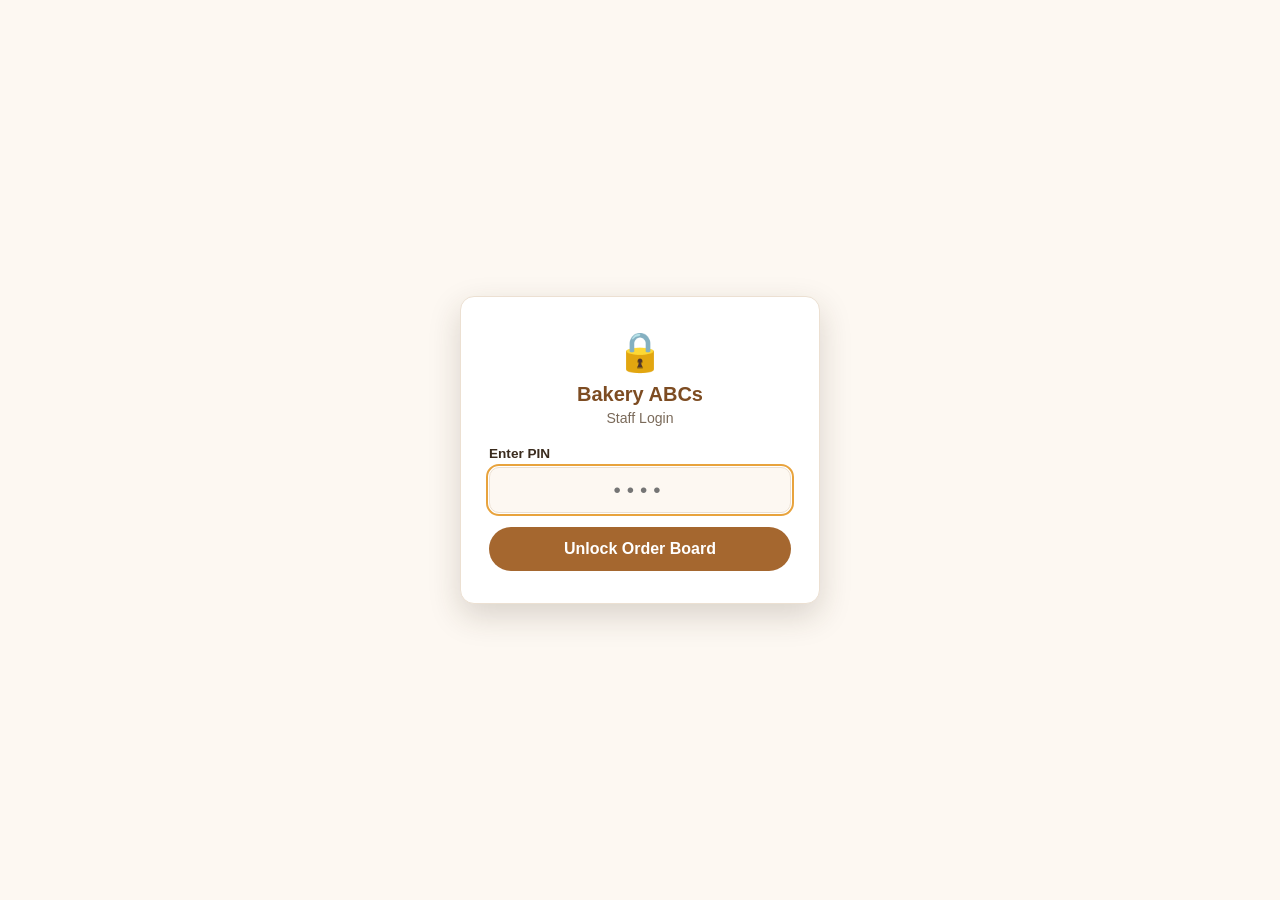
<file: staff.html>
<!DOCTYPE html>
<html lang="en">
<head>
<meta charset="UTF-8" />
<meta name="viewport" content="width=device-width, initial-scale=1.0" />
<title>Bakery ABCs — Staff</title>
<link rel="stylesheet" href="style.css" />
</head>
<body data-page="staff">

  <!-- ============ LOGIN SCREEN (shown first, always) ============ -->
  <div class="staff-login-wrap" id="staffLoginScreen">
    <div class="staff-login-card">
      <div class="lock-icon">🔒</div>
      <h1 id="staffBusinessName">Bakery ABCs</h1>
      <p>Staff Login</p>
      <form id="staffLoginForm" novalidate>
        <div class="field">
          <label for="staffPinInput">Enter PIN</label>
          <input
            type="password"
            id="staffPinInput"
            inputmode="numeric"
            autocomplete="off"
            maxlength="8"
            placeholder="••••"
            required
          />
        </div>
        <button type="submit" class="primary-btn">Unlock Order Board</button>
        <p class="staff-login-error hidden" id="staffLoginError">Incorrect PIN</p>
      </form>
    </div>
  </div>

  <!-- ============ ORDER BOARD (hidden until PIN is correct) ============ -->
  <div class="hidden" id="staffBoardScreen">
    <header class="staff-header">
      <div class="brand">
        <h1 id="staffBoardBusinessName">Bakery ABCs</h1>
        <p>Staff Order Board</p>
      </div>
      <div class="staff-header-actions">
        <button type="button" class="staff-refresh-btn" id="staffRefreshBtn">⟳ Refresh</button>
        <button type="button" id="staffLogoutBtn">Log Out</button>
      </div>
    </header>

    <main class="staff-board-wrap">
      <div class="staff-board-toolbar">
        <h2>Orders by Status</h2>
      </div>

      <div class="staff-empty-notice hidden" id="staffEmptyNotice">
        No orders yet. New orders placed on the Customer Page will appear here automatically.
      </div>

      <div class="board-columns" id="staffBoard"></div>
    </main>
  </div>

  <script src="content.js"></script>
  <script src="script.js"></script>
  <script>
    document.getElementById("staffBusinessName").textContent = BUSINESS_INFO.name;
    document.getElementById("staffBoardBusinessName").textContent = BUSINESS_INFO.name;
    document.title = BUSINESS_INFO.name + " — Staff";
  </script>
</body>
</html>
</file>
<file: style.css>
/* =========================================================
   BAKERY ABCs — STYLES
   ========================================================= */

:root {
  --color-bg: #fdf8f2;
  --color-surface: #ffffff;
  --color-primary: #a5672f;
  --color-primary-dark: #7d4c22;
  --color-accent: #e8a33d;
  --color-text: #3a2b1d;
  --color-text-muted: #7a6a5a;
  --color-border: #ece0d2;
  --color-success: #3f8f5f;
  --color-danger: #c1462f;
  --radius: 14px;
  --shadow: 0 4px 16px rgba(58, 43, 29, 0.08);
  --shadow-lg: 0 12px 32px rgba(58, 43, 29, 0.18);
  --header-height: 64px;
}

* {
  box-sizing: border-box;
}

body {
  margin: 0;
  font-family: "Segoe UI", Roboto, Helvetica, Arial, sans-serif;
  background: var(--color-bg);
  color: var(--color-text);
  padding-bottom: 90px; /* room for mobile sticky cart bar */
}

img {
  max-width: 100%;
  display: block;
}

button {
  font-family: inherit;
  cursor: pointer;
}

a {
  color: inherit;
}

.hidden {
  display: none !important;
}

/* ---------- Header ---------- */

.site-header {
  position: sticky;
  top: 0;
  z-index: 20;
  background: var(--color-primary);
  color: #fff;
  padding: 14px 20px;
  display: flex;
  align-items: center;
  justify-content: space-between;
  box-shadow: var(--shadow);
}

.brand h1 {
  margin: 0;
  font-size: 1.35rem;
  letter-spacing: 0.3px;
}

.brand p {
  margin: 2px 0 0;
  font-size: 0.8rem;
  opacity: 0.85;
}

.header-actions {
  display: flex;
  align-items: center;
  gap: 10px;
}

.icon-btn {
  position: relative;
  background: rgba(255, 255, 255, 0.15);
  border: none;
  color: #fff;
  width: 42px;
  height: 42px;
  border-radius: 50%;
  font-size: 1.15rem;
  display: flex;
  align-items: center;
  justify-content: center;
  transition: background 0.15s ease;
}

.icon-btn:hover {
  background: rgba(255, 255, 255, 0.28);
}

.badge {
  position: absolute;
  top: -4px;
  right: -4px;
  background: var(--color-danger);
  color: #fff;
  font-size: 0.68rem;
  font-weight: 700;
  min-width: 18px;
  height: 18px;
  border-radius: 999px;
  display: flex;
  align-items: center;
  justify-content: center;
  padding: 0 4px;
}

/* ---------- Category nav ---------- */

.category-nav {
  position: sticky;
  top: var(--header-height);
  z-index: 15;
  background: var(--color-bg);
  display: flex;
  gap: 8px;
  padding: 12px 16px;
  overflow-x: auto;
  border-bottom: 1px solid var(--color-border);
}

.category-nav::-webkit-scrollbar {
  display: none;
}

.category-chip {
  flex: 0 0 auto;
  background: var(--color-surface);
  border: 1px solid var(--color-border);
  color: var(--color-text);
  padding: 8px 16px;
  border-radius: 999px;
  font-size: 0.9rem;
  white-space: nowrap;
  transition: all 0.15s ease;
}

.category-chip.active,
.category-chip:hover {
  background: var(--color-primary);
  border-color: var(--color-primary);
  color: #fff;
}

/* ---------- Main / product sections ---------- */

main {
  max-width: 1100px;
  margin: 0 auto;
  padding: 8px 16px 40px;
}

.category-section {
  margin-top: 28px;
}

.category-section h2 {
  font-size: 1.15rem;
  margin: 0 0 14px;
  color: var(--color-primary-dark);
}

.product-grid {
  display: grid;
  grid-template-columns: repeat(auto-fill, minmax(220px, 1fr));
  gap: 16px;
}

.product-card {
  background: var(--color-surface);
  border: 1px solid var(--color-border);
  border-radius: var(--radius);
  overflow: hidden;
  display: flex;
  flex-direction: column;
  box-shadow: var(--shadow);
}

.product-image {
  width: 100%;
  aspect-ratio: 4 / 3;
  background: linear-gradient(135deg, #fff3e0, #fde8c8);
  display: flex;
  align-items: center;
  justify-content: center;
  font-size: 2.6rem;
  overflow: hidden;
}

.product-image img {
  width: 100%;
  height: 100%;
  object-fit: cover;
}

.product-body {
  padding: 12px 14px 14px;
  display: flex;
  flex-direction: column;
  gap: 6px;
  flex: 1;
}

.product-body h3 {
  margin: 0;
  font-size: 1rem;
}

.product-body p {
  margin: 0;
  font-size: 0.85rem;
  color: var(--color-text-muted);
  flex: 1;
}

.product-footer {
  display: flex;
  align-items: center;
  justify-content: space-between;
  margin-top: 4px;
}

.price {
  font-weight: 700;
  color: var(--color-primary-dark);
}

.add-btn {
  background: var(--color-primary);
  color: #fff;
  border: none;
  padding: 8px 14px;
  border-radius: 999px;
  font-size: 0.85rem;
  font-weight: 600;
  transition: background 0.15s ease;
}

.add-btn:hover {
  background: var(--color-primary-dark);
}

.qty-stepper {
  display: flex;
  align-items: center;
  gap: 8px;
  background: var(--color-bg);
  border: 1px solid var(--color-border);
  border-radius: 999px;
  padding: 2px 4px;
}

.qty-stepper button {
  background: var(--color-primary);
  color: #fff;
  border: none;
  width: 26px;
  height: 26px;
  border-radius: 50%;
  font-size: 1rem;
  line-height: 1;
}

.qty-stepper span {
  min-width: 18px;
  text-align: center;
  font-weight: 600;
}

/* ---------- Floating mobile cart bar ---------- */

.mobile-cart-bar {
  position: fixed;
  left: 0;
  right: 0;
  bottom: 0;
  z-index: 25;
  background: var(--color-primary-dark);
  color: #fff;
  padding: 12px 18px;
  display: flex;
  align-items: center;
  justify-content: space-between;
  box-shadow: 0 -4px 16px rgba(0, 0, 0, 0.15);
}

.mobile-cart-bar strong {
  font-size: 1rem;
}

.mobile-cart-bar button {
  background: var(--color-accent);
  color: var(--color-text);
  border: none;
  padding: 10px 18px;
  border-radius: 999px;
  font-weight: 700;
}

/* ---------- Drawer / modal shared overlay ---------- */

.overlay {
  position: fixed;
  inset: 0;
  background: rgba(20, 14, 8, 0.45);
  z-index: 40;
  display: flex;
  justify-content: flex-end;
}

.overlay.center {
  align-items: center;
  justify-content: center;
  padding: 16px;
}

.panel {
  background: var(--color-surface);
  width: 100%;
  max-width: 420px;
  height: 100%;
  display: flex;
  flex-direction: column;
  box-shadow: var(--shadow-lg);
  animation: slideIn 0.2s ease;
}

@keyframes slideIn {
  from {
    transform: translateX(100%);
  }
  to {
    transform: translateX(0);
  }
}

.card-panel {
  background: var(--color-surface);
  width: 100%;
  max-width: 480px;
  max-height: 90vh;
  overflow-y: auto;
  border-radius: var(--radius);
  box-shadow: var(--shadow-lg);
  animation: popIn 0.15s ease;
}

@keyframes popIn {
  from {
    transform: scale(0.96);
    opacity: 0;
  }
  to {
    transform: scale(1);
    opacity: 1;
  }
}

.panel-header,
.card-panel .panel-header {
  display: flex;
  align-items: center;
  justify-content: space-between;
  padding: 16px 18px;
  border-bottom: 1px solid var(--color-border);
}

.panel-header h2 {
  margin: 0;
  font-size: 1.1rem;
}

.close-btn {
  background: none;
  border: none;
  font-size: 1.3rem;
  color: var(--color-text-muted);
  line-height: 1;
  padding: 4px 8px;
}

.panel-body {
  padding: 16px 18px;
  overflow-y: auto;
  flex: 1;
}

.panel-footer {
  padding: 14px 18px 18px;
  border-top: 1px solid var(--color-border);
}

/* ---------- Cart items ---------- */

.cart-item {
  display: flex;
  gap: 12px;
  padding: 12px 0;
  border-bottom: 1px solid var(--color-border);
}

.cart-item:last-child {
  border-bottom: none;
}

.cart-item-thumb {
  width: 54px;
  height: 54px;
  border-radius: 10px;
  background: linear-gradient(135deg, #fff3e0, #fde8c8);
  display: flex;
  align-items: center;
  justify-content: center;
  font-size: 1.5rem;
  flex: 0 0 auto;
  overflow: hidden;
}

.cart-item-thumb img {
  width: 100%;
  height: 100%;
  object-fit: cover;
}

.cart-item-info {
  flex: 1;
  display: flex;
  flex-direction: column;
  gap: 4px;
}

.cart-item-top {
  display: flex;
  justify-content: space-between;
  gap: 8px;
}

.cart-item-top h4 {
  margin: 0;
  font-size: 0.92rem;
}

.remove-link {
  background: none;
  border: none;
  color: var(--color-danger);
  font-size: 0.8rem;
  padding: 0;
  text-decoration: underline;
}

.cart-item-bottom {
  display: flex;
  align-items: center;
  justify-content: space-between;
}

.empty-state {
  text-align: center;
  color: var(--color-text-muted);
  padding: 40px 10px;
}

.summary-row {
  display: flex;
  justify-content: space-between;
  font-size: 0.95rem;
  margin: 4px 0;
}

.summary-row.total {
  font-size: 1.1rem;
  font-weight: 700;
  margin-top: 10px;
  padding-top: 10px;
  border-top: 1px dashed var(--color-border);
}

.primary-btn {
  width: 100%;
  background: var(--color-primary);
  color: #fff;
  border: none;
  padding: 13px;
  border-radius: 999px;
  font-size: 1rem;
  font-weight: 700;
  transition: background 0.15s ease;
}

.primary-btn:hover {
  background: var(--color-primary-dark);
}

.primary-btn:disabled {
  background: #cbb8a2;
  cursor: not-allowed;
}

.secondary-btn {
  width: 100%;
  background: var(--color-surface);
  color: var(--color-primary-dark);
  border: 1px solid var(--color-primary);
  padding: 11px;
  border-radius: 999px;
  font-size: 0.95rem;
  font-weight: 600;
  margin-top: 8px;
}

/* ---------- Forms ---------- */

.field {
  margin-bottom: 14px;
}

.field label {
  display: block;
  font-size: 0.85rem;
  font-weight: 600;
  margin-bottom: 6px;
  color: var(--color-text);
}

.field input,
.field select,
.field textarea {
  width: 100%;
  padding: 10px 12px;
  border-radius: 10px;
  border: 1px solid var(--color-border);
  font-size: 0.95rem;
  background: var(--color-bg);
  color: var(--color-text);
}

.field input:focus,
.field select:focus,
.field textarea:focus {
  outline: 2px solid var(--color-accent);
  outline-offset: 1px;
}

.error-text {
  color: var(--color-danger);
  font-size: 0.78rem;
  margin-top: 4px;
  display: none;
}

.field.invalid input,
.field.invalid select {
  border-color: var(--color-danger);
}

.field.invalid .error-text {
  display: block;
}

/* ---------- Order summary / confirmation ---------- */

.order-summary-box {
  background: var(--color-bg);
  border: 1px solid var(--color-border);
  border-radius: 10px;
  padding: 12px 14px;
  margin-bottom: 16px;
  font-size: 0.9rem;
}

.order-summary-box .summary-line {
  display: flex;
  justify-content: space-between;
  padding: 3px 0;
}

.confirmation-icon {
  text-align: center;
  font-size: 3rem;
  margin-bottom: 6px;
}

.confirmation-number {
  text-align: center;
  font-size: 1.5rem;
  font-weight: 800;
  color: var(--color-primary-dark);
  margin: 4px 0 16px;
}

.confirmation-status {
  display: flex;
  justify-content: center;
  margin-bottom: 16px;
}

.status-pill {
  display: inline-block;
  padding: 6px 16px;
  border-radius: 999px;
  font-weight: 700;
  font-size: 0.8rem;
  letter-spacing: 0.4px;
}

.status-NEW {
  background: #fde8c8;
  color: #8a5a12;
}

.status-PREPARING {
  background: #d9e8fb;
  color: #1d5aa8;
}

.status-READY {
  background: #ddf3e2;
  color: #1f7a3d;
}

.status-COMPLETED {
  background: #e4e4e4;
  color: #4a4a4a;
}

/* ---------- Order tracking ---------- */

.tracking-section {
  margin-top: 40px;
  background: var(--color-surface);
  border: 1px solid var(--color-border);
  border-radius: var(--radius);
  padding: 20px;
  box-shadow: var(--shadow);
}

.tracking-section h2 {
  margin-top: 0;
  color: var(--color-primary-dark);
}

.tracking-form {
  display: flex;
  gap: 10px;
  flex-wrap: wrap;
}

.tracking-form input {
  flex: 1;
  min-width: 180px;
  padding: 10px 12px;
  border-radius: 10px;
  border: 1px solid var(--color-border);
  font-size: 0.95rem;
}

.tracking-form button {
  background: var(--color-primary);
  color: #fff;
  border: none;
  padding: 10px 20px;
  border-radius: 10px;
  font-weight: 700;
}

.tracking-result {
  margin-top: 18px;
}

.tracking-progress {
  display: flex;
  justify-content: space-between;
  margin: 18px 0 6px;
  position: relative;
}

.tracking-progress::before {
  content: "";
  position: absolute;
  top: 14px;
  left: 6%;
  right: 6%;
  height: 3px;
  background: var(--color-border);
  z-index: 0;
}

.progress-step {
  position: relative;
  z-index: 1;
  display: flex;
  flex-direction: column;
  align-items: center;
  gap: 6px;
  flex: 1;
  font-size: 0.72rem;
  color: var(--color-text-muted);
  text-align: center;
}

.progress-step .dot {
  width: 28px;
  height: 28px;
  border-radius: 50%;
  background: var(--color-border);
  display: flex;
  align-items: center;
  justify-content: center;
  color: #fff;
  font-size: 0.85rem;
}

.progress-step.done .dot {
  background: var(--color-success);
}

.progress-step.done {
  color: var(--color-success);
  font-weight: 600;
}

.progress-step.current .dot {
  background: var(--color-accent);
}

.progress-step.current {
  color: var(--color-primary-dark);
  font-weight: 700;
}

.not-found {
  color: var(--color-danger);
  font-size: 0.9rem;
}

/* ---------- Toast ---------- */

.toast {
  position: fixed;
  top: 78px;
  left: 50%;
  transform: translateX(-50%);
  background: var(--color-text);
  color: #fff;
  padding: 10px 18px;
  border-radius: 999px;
  font-size: 0.85rem;
  z-index: 60;
  box-shadow: var(--shadow-lg);
  opacity: 0;
  pointer-events: none;
  transition: opacity 0.2s ease, transform 0.2s ease;
}

.toast.show {
  opacity: 1;
  transform: translateX(-50%) translateY(6px);
}

/* ---------- Footer ---------- */

.site-footer {
  text-align: center;
  color: var(--color-text-muted);
  font-size: 0.8rem;
  padding: 24px 16px 60px;
}

/* ---------- Responsive ---------- */

@media (min-width: 640px) {
  body {
    padding-bottom: 0;
  }
  .mobile-cart-bar {
    display: none;
  }
}

@media (max-width: 639px) {
  .header-actions .icon-btn.desktop-only {
    display: none;
  }
}

/* =========================================================
   STAFF PAGE
   ========================================================= */

.staff-header {
  position: sticky;
  top: 0;
  z-index: 20;
  background: var(--color-primary);
  color: #fff;
  padding: 14px 20px;
  display: flex;
  align-items: center;
  justify-content: space-between;
  box-shadow: var(--shadow);
}

.staff-header .brand h1 {
  margin: 0;
  font-size: 1.2rem;
}

.staff-header .brand p {
  margin: 2px 0 0;
  font-size: 0.78rem;
  opacity: 0.85;
}

.staff-header-actions {
  display: flex;
  align-items: center;
  gap: 10px;
}

.staff-header-actions button {
  background: rgba(255, 255, 255, 0.15);
  border: none;
  color: #fff;
  padding: 8px 16px;
  border-radius: 999px;
  font-size: 0.85rem;
  font-weight: 600;
  transition: background 0.15s ease;
}

.staff-header-actions button:hover {
  background: rgba(255, 255, 255, 0.28);
}

/* ---------- Login screen ---------- */

.staff-login-wrap {
  min-height: 100vh;
  display: flex;
  align-items: center;
  justify-content: center;
  padding: 24px;
}

.staff-login-card {
  background: var(--color-surface);
  border: 1px solid var(--color-border);
  border-radius: var(--radius);
  box-shadow: var(--shadow-lg);
  padding: 32px 28px;
  width: 100%;
  max-width: 360px;
  text-align: center;
}

.staff-login-card .lock-icon {
  font-size: 2.4rem;
  margin-bottom: 8px;
}

.staff-login-card h1 {
  margin: 0 0 4px;
  font-size: 1.25rem;
  color: var(--color-primary-dark);
}

.staff-login-card p {
  margin: 0 0 20px;
  color: var(--color-text-muted);
  font-size: 0.88rem;
}

.staff-login-card .field {
  text-align: left;
}

.staff-login-card input {
  text-align: center;
  font-size: 1.3rem;
  letter-spacing: 6px;
}

.staff-login-error {
  color: var(--color-danger);
  font-size: 0.85rem;
  font-weight: 600;
  margin: 10px 0 0;
}

/* ---------- Board screen ---------- */

.staff-board-wrap {
  max-width: 1400px;
  margin: 0 auto;
  padding: 18px 16px 60px;
}

.staff-board-toolbar {
  display: flex;
  align-items: center;
  justify-content: space-between;
  margin-bottom: 16px;
  flex-wrap: wrap;
  gap: 10px;
}

.staff-board-toolbar h2 {
  margin: 0;
  color: var(--color-primary-dark);
  font-size: 1.1rem;
}

.staff-refresh-btn {
  background: var(--color-surface);
  border: 1px solid var(--color-primary);
  color: var(--color-primary-dark);
  padding: 8px 16px;
  border-radius: 999px;
  font-weight: 600;
  font-size: 0.85rem;
}

.staff-empty-notice {
  text-align: center;
  color: var(--color-text-muted);
  background: var(--color-surface);
  border: 1px dashed var(--color-border);
  border-radius: var(--radius);
  padding: 30px;
  margin-bottom: 16px;
}

.board-columns {
  display: grid;
  grid-template-columns: repeat(4, minmax(0, 1fr));
  gap: 14px;
  align-items: start;
}

.board-column {
  background: var(--color-surface);
  border: 1px solid var(--color-border);
  border-radius: var(--radius);
  overflow: hidden;
  display: flex;
  flex-direction: column;
  max-height: calc(100vh - 170px);
}

.board-column-header {
  display: flex;
  justify-content: space-between;
  align-items: center;
  padding: 12px 14px;
  font-weight: 700;
  font-size: 0.85rem;
  letter-spacing: 0.3px;
}

.column-count {
  background: rgba(0, 0, 0, 0.12);
  border-radius: 999px;
  padding: 1px 9px;
  font-size: 0.78rem;
}

.board-column-body {
  padding: 10px;
  overflow-y: auto;
  display: flex;
  flex-direction: column;
  gap: 10px;
  flex: 1;
}

.column-empty {
  text-align: center;
  color: var(--color-text-muted);
  font-size: 0.82rem;
  padding: 16px 4px;
  margin: 0;
}

.order-card {
  background: var(--color-bg);
  border: 1px solid var(--color-border);
  border-radius: 10px;
  padding: 12px;
  font-size: 0.85rem;
}

.order-card-top {
  display: flex;
  justify-content: space-between;
  align-items: baseline;
  margin-bottom: 6px;
}

.order-card-top strong {
  font-size: 1rem;
  color: var(--color-primary-dark);
}

.order-time {
  font-size: 0.72rem;
  color: var(--color-text-muted);
}

.order-card-customer {
  margin-bottom: 8px;
  line-height: 1.35;
}

.order-card-items {
  list-style: none;
  margin: 0 0 8px;
  padding: 8px 0;
  border-top: 1px dashed var(--color-border);
  border-bottom: 1px dashed var(--color-border);
}

.order-card-items li {
  padding: 1px 0;
}

.order-card-bottom {
  display: flex;
  justify-content: space-between;
  align-items: center;
  margin-top: 6px;
}

.order-card-type {
  margin-top: 2px;
}

.muted {
  color: var(--color-text-muted);
  font-size: 0.78rem;
}

.advance-btn {
  width: 100%;
  margin-top: 10px;
  background: var(--color-primary);
  color: #fff;
  border: none;
  padding: 9px;
  border-radius: 999px;
  font-size: 0.82rem;
  font-weight: 700;
}

.advance-btn:hover {
  background: var(--color-primary-dark);
}

.completed-note {
  margin-top: 10px;
  text-align: center;
  color: var(--color-success);
  font-weight: 700;
  font-size: 0.82rem;
}

@media (max-width: 900px) {
  .board-columns {
    grid-template-columns: 1fr;
  }
  .board-column {
    max-height: none;
  }
}
</file>
